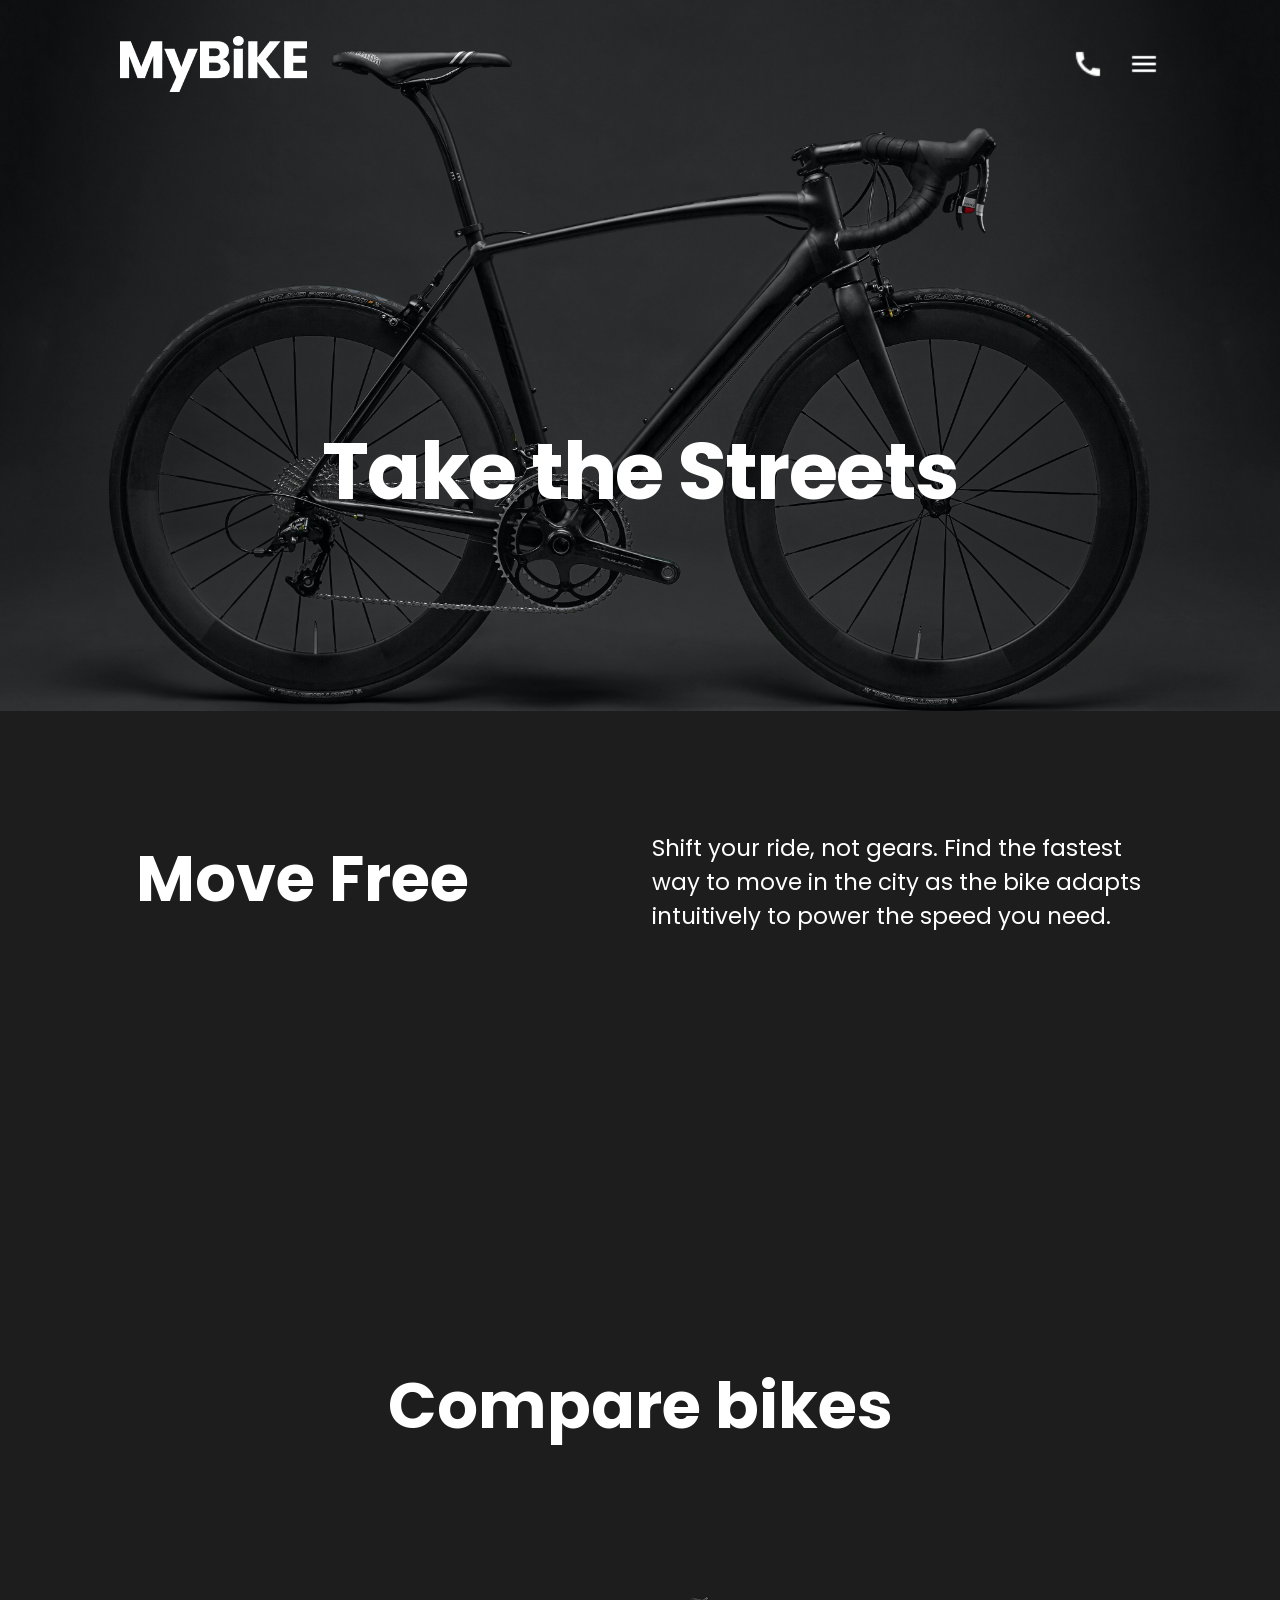
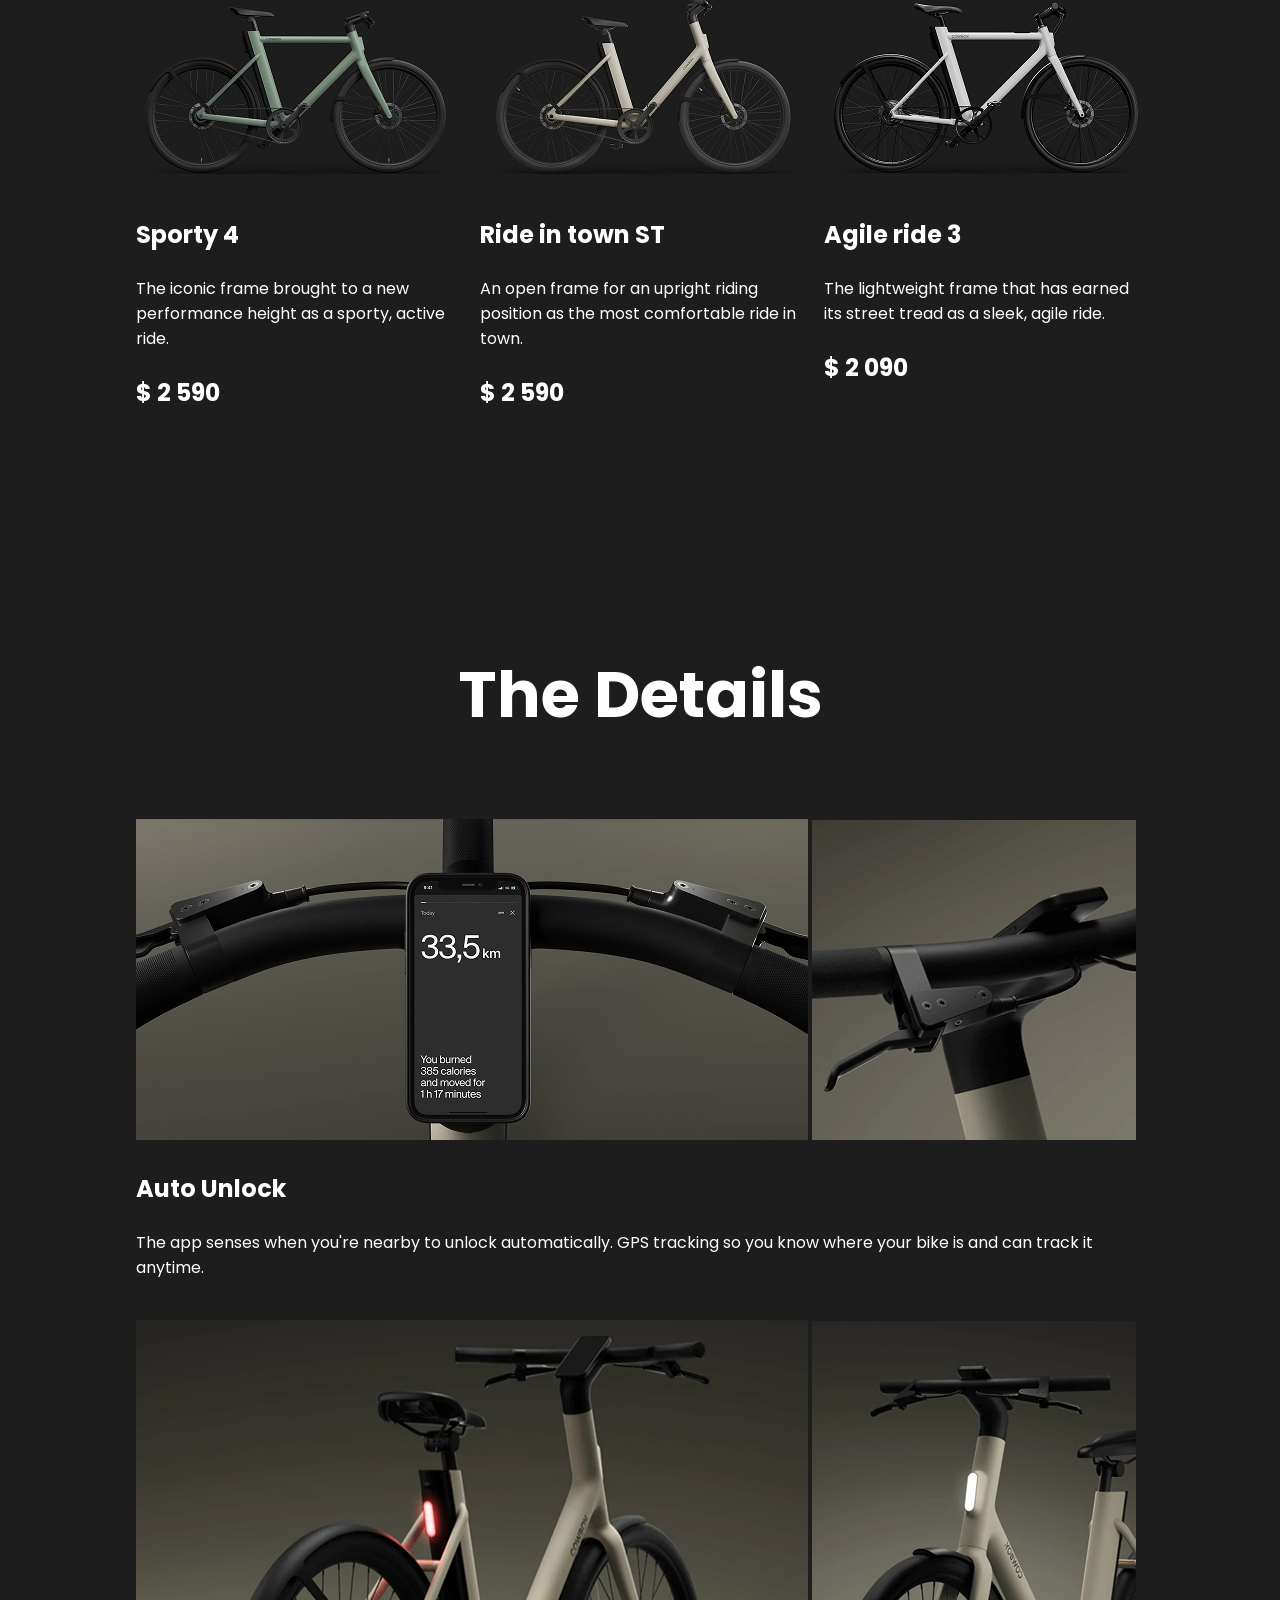
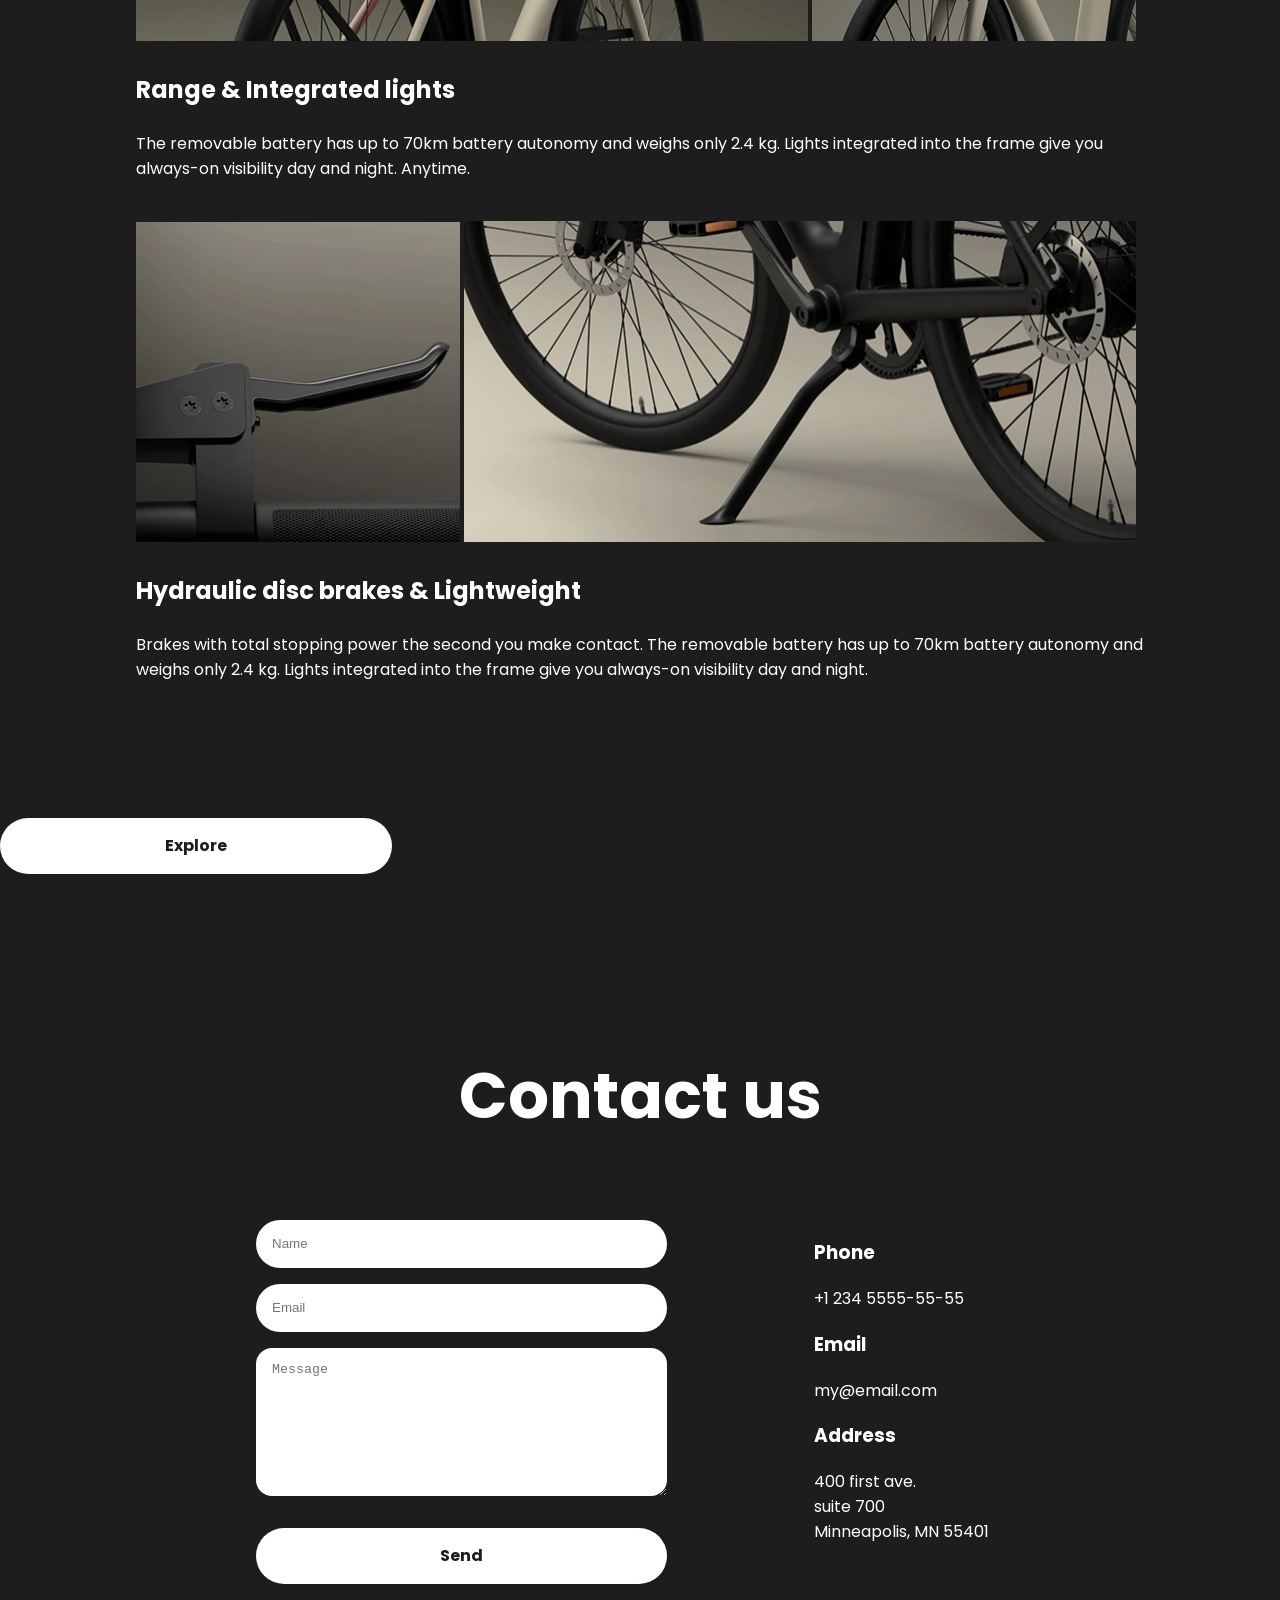
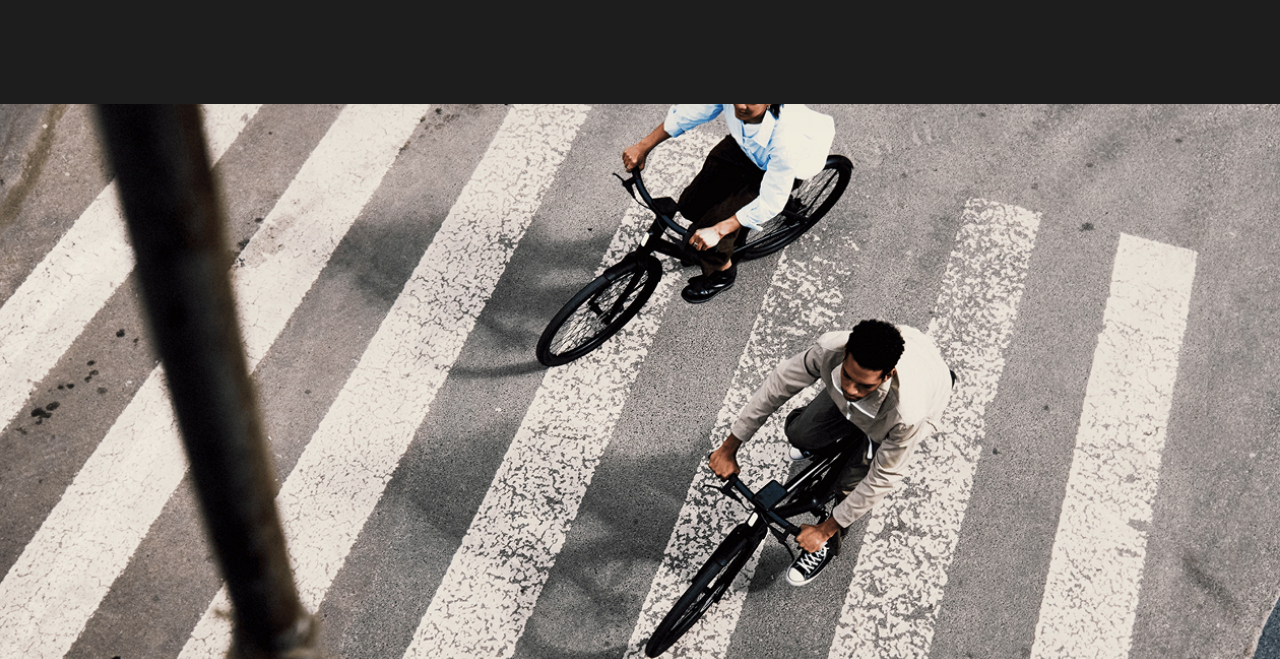
<file: index.html>
<!doctype html><html class="page" lang="en"><head><meta charset="utf-8"><meta name="viewport" content="width=device-width, initial-scale=1.0"><title>MYBIKE</title><link rel="stylesheet" href="index.667302ff.css"><link rel="icon shortcut" href="MyBIKE-32x32.210e249c.png" type="image/x-icon"><script src="index.cabb280d.js" defer></script></head><body class="page__corpo"> <header class="cabecalho menu" id="cabecalho"> <div class="cabecalho__superior"> <a href="#cabecalho"> <img src="MyBIKE-logo-320.94a63031.png" alt="MyBIKE logo" class="logo"> </a> <div class="cabecalho__icones"> <a href="tel:+1 234 5555-55-55" class="icone icone--telefone"></a> <a href="#menu" class="icone icone--menu"></a> </div> </div> <div class="cabecalho__inferior"> <h1 class="cabecalho__titulo">Take the Streets</h1> </div> </header> <aside class="menu menu--lateral page__menu" id="menu"> <div class="menu__cabecalho"> <a href="#cabecalho"> <img src="MyBIKE-menu-logo-320.7b7ab7cc.png" alt="MyBIKE-logo" class="logo"> </a> <a href="#cabecalho" class="icone icone--fechar"></a> </div> <nav class="itens"> <ul class="menu__lista"> <li class="menu__item"> <a class="menu--lateral__link" href="#cabecalho"> Home </a> </li> <li class="menu__item"> <a class="menu--lateral__link" href="#about-us"> About Us </a> </li> <li class="menu__item"> <a class="menu--lateral__link" href="#compare-bikes"> Compare Bikes </a> </li> <li class="menu__item"> <a class="menu--lateral__link" href="#details"> Details </a> </li> <li class="menu__item"> <a class="menu--lateral__link" href="#contact"> Contact Us </a> </li> </ul> </nav> <div class="menu--lateral__rodape"> <a class="menu--lateral__link" href="tel:+1 234 5555-55-55"> <p>+1 234 5555-55-55</p> </a> <a class="menu--lateral__link" href="#"> Book a test ride </a> </div> </aside> <main class="principal"> <section class="move-free principal__sessao" id="about-us"> <h2 class="move-free__subtitulo principal__subtitulo">Move Free</h2> <p class="center move-free__texto"> Shift your ride, <br> not gears. Find the fastest <br> way to move in the city <br> as the bike adapts <br> intuitively to power the <br> speed you need. </p> </section> <section class="compare-bikes principal__sessao" id="compare-bikes"> <h2 class="compare-bikes__subtitulo principal__subtitulo"> Compare bikes </h2> <article class="bike-1 principal__bloco"> <img class="compare-bikes__img" src="sporty-4.7c4b68a3.png" alt="sporty 4 bike"> <h3 class="destaque">Sporty 4</h3> <p class="compare-bikes__descricao"> The iconic frame brought to a new performance height as a sporty, <br> active ride. </p> <p class="destaque">$ 2 590</p> </article> <article class="bike-2 principal__bloco"> <img class="compare-bikes__img" src="ride-in-town.0a299a8d.png" alt="ride in town bike"> <h3 class="destaque">Ride in town ST</h3> <p class="compare-bikes__descricao"> An open frame for an upright <br> riding position as the most <br> comfortable ride in town. </p> <p class="destaque">$ 2 590</p> </article> <article class="bike-3 principal__bloco"> <img class="compare-bikes__img" src="agile-ride-3.c5b27275.png" alt="agile ride 3 bike"> <h3 class="destaque">Agile ride 3</h3> <p class="compare-bikes__descricao"> The lightweight frame that has <br> earned its street tread as a sleek, <br> agile ride. </p> <p class="destaque">$ 2 090</p> </article> </section> <section class="details principal__sessao" id="details"> <h2 class="details__subtitulo principal__subtitulo">The Details</h2> <div class="principal__bloco"> <div class="details__imagens"> <img class="details__img img-1" src="details-1.dd56a533.png" alt="Suporte para celular frontal"> <img class="details__img img-2" src="details-2.0291672c.png" alt="Suporte para celular traseiro"> </div> <h3 class="destaque">Auto Unlock</h3> <p> The app senses when you're <br> nearby to unlock automatically. <br> GPS tracking so you know where <br> your bike is and can track it <br> anytime. </p> </div> <div class="principal__bloco"> <div class="details__imagens"> <img class="details__img img-1" src="details-3.19379e76.png" alt="Suporte para celular frontal"> <img class="details__img img-2" src="details-4.79edbb7c.png" alt="Suporte para celular traseiro"> </div> <h3 class="destaque">Range & Integrated lights</h3> <p> The removable battery has up to <br> 70km battery autonomy and <br> weighs only 2.4 kg. <br> Lights integrated into the frame give you always-on visibility day and night. <br> Anytime. </p> </div> <div class="principal__bloco"> <div class="details__imagens"> <img class="details__img img-2" src="details-5.ede19589.png" alt="Suporte para celular frontal"> <img class="details__img img-1" src="details-6.c624b4dc.png" alt="Suporte para celular traseiro"> </div> <h3 class="destaque">Hydraulic disc brakes & Lightweight</h3> <p> Brakes with total stopping power <br> the second you make contact. The <br> removable battery has up to 70km <br> battery autonomy and weighs <br> only 2.4 kg. Lights integrated into <br> the frame give you always-on <br> visibility day and night. </p> </div> </section> <a href="#" class="button"> Explore </a> <section class="contato principal__sessao" id="contact"> <h2 class="contato__subtitulo principal__subtitulo">Contact us</h2> <div class="contato__box"> <div class="form"> <form onsubmit="this.reset(); return false;" action="#" class="contato__form"> <label for="nome" class="contato__label"> <input type="text" id="nome" name="nome" class="contato__input" placeholder="Name"> </label> <label for="email" class="contato__label"> <input type="email" id="email" name="email" class="contato__input" placeholder="Email"> </label> <textarea name="mensagem" id="mensagem" class="contato__message" placeholder="Message"></textarea> <a href="#" class="button"> Send </a> </form> </div> <div class="bloco-contato"> <h3 class="bloco-contato__titulo">Phone</h3> <a class="bloco-contato__link" href="tel:+1 234 5555-55-55"> <p class="bloco-contato__texto">+1 234 5555-55-55</p> </a> <h3 class="bloco-contato__titulo">Email</h3> <p class="bloco-contato__texto">my@email.com</p> <h3 class="bloco-contato__titulo">Address</h3> <a class="bloco-contato__link" target="_blank" href="https://maps.app.goo.gl/VCFoWiUyGATwZfUh7"> <p class="bloco-contato__texto"> 400 first ave. <br> suite 700 <br> Minneapolis, MN 55401 </p> </a> </div> </div> </section> </main> <footer class="rodape"></footer> </body></html>
</file>
<file: index.667302ff.css>
@import "https://fonts.googleapis.com/css2?family=Poppins:ital,wght@0,100;0,200;0,300;0,400;0,500;0,600;0,700;0,800;0,900;1,100;1,200;1,300;1,400;1,500;1,600;1,700;1,800;1,900&display=swap";.page{color:#fff;scroll-behavior:smooth;background-color:#1d1d1d;font-family:poppins,sans-serif;font-size:16px}.page__corpo{margin:0}.page__menu{opacity:0;pointer-events:none;transition:all .3s;position:fixed;top:0;left:0;right:0;transform:translate(-100%)}.page__menu:target{opacity:1;pointer-events:all;transform:translate(0)}.page:has(.page__menu:target){overflow:hidden}.menu{box-sizing:border-box;-ms-flex-direction:column;flex-direction:column;height:100vh;display:-ms-flexbox;display:flex}.menu__cabecalho{-ms-flex-pack:justify;justify-content:space-between;-ms-flex-align:center;align-items:center;display:-ms-flexbox;display:flex}.menu__lista{letter-spacing:2px;-ms-flex-direction:column;flex-direction:column;gap:32px;margin:24px 0 40px;padding:0;font-size:22px;line-height:22px;list-style:none;display:-ms-flexbox;display:flex}.cabecalho{text-align:center;background-image:url(Cover_photo-1260.ee43c7af.png);background-position:90%;background-size:cover;-ms-flex-pack:justify;justify-content:space-between;padding:24px 20px 40px}.cabecalho__superior{-ms-flex-pack:justify;justify-content:space-between;-ms-flex-align:center;align-items:center;display:-ms-flexbox;display:flex}.cabecalho__icones{gap:24px;display:-ms-flexbox;display:flex}.cabecalho__titulo{letter-spacing:-1.5px;margin:0;font-size:36px;font-weight:700}.logo{width:130px;height:38px;display:-ms-flexbox;display:flex}.menu--lateral{color:#1d1d1d;text-transform:uppercase;background-color:#c2c2c2;padding:24px 20px;font-weight:600}.menu--lateral__rodape{-ms-flex-direction:column;flex-direction:column;gap:16px;font-size:16px;line-height:27px;display:-ms-flexbox;display:flex}.menu--lateral__rodape a:last-child{border-bottom:2px solid #1d1d1d;width:-moz-fit-content;width:fit-content;padding-bottom:4px;display:inline-block}.menu--lateral__link{all:unset;cursor:pointer}.icone{background-size:contain;width:24px;height:24px;transition:transform .3s;display:block}.icone:hover{transform:scale(1.2)}.icone--telefone{background-image:url(icone-telefone.cc4ea346.png)}.icone--menu{background-image:url(icone-menu.2a2e46a4.png);transition:background-image .3s}.icone--menu:hover{background-image:url(icone-menu-hover.6d84898d.png)}.icone--fechar{background-image:url(menu-close-button.a5c973bd.png)}@media (min-width:744px){.logo{width:187px;height:56px}.cabecalho{padding:0}.cabecalho__superior{padding:36px 72px}.icone{width:32px;height:32px}.cabecalho__titulo{letter-spacing:-1.5px;padding-bottom:100px;font-size:64px;font-weight:700}.menu--lateral{padding:36px 72px}}@media (min-width:1260px){.cabecalho{height:711px}.cabecalho__titulo{padding-bottom:180px;font-size:80px}.cabecalho__superior{padding:36px 120px}.icone--telefone:hover:before{content:"+1 234 555-55-55";color:#fff;letter-spacing:2px;font-size:12px;font-weight:700;line-height:16px;position:absolute;top:8px;left:-140px}.menu--lateral{padding:36px 120px}}.destaque{font-size:24px;font-weight:700}.button{color:#1d1d1d;cursor:pointer;text-align:center;background-color:#fff;border-radius:50px;justify-self:center;font-weight:700;line-height:56px;text-decoration:none;display:inline-block}.button:hover{box-shadow:1px 4px 16px rgba(232,232,240,.4)}.button:active{box-shadow:1px 4px 16px rgba(232,232,240,.64)}.contato{gap:16px;display:grid}.contato__label>.contato__input{box-sizing:border-box;border:none;border-radius:50px;width:100%;height:48px;padding:14px 16px}.contato__message{box-sizing:border-box;border:none;border-radius:16px;width:100%;height:148px;padding:14px 16px}.contato__form{-ms-flex-direction:column;flex-direction:column;gap:16px;display:-ms-flexbox;display:flex}.contato__form .button{margin-top:16px}.bloco-contato__link{all:unset;cursor:pointer}img:hover{transition:all .3s ease-in-out;scale:1.2}@media (max-width:743px){.principal{grid-template-columns:320px;-ms-flex-pack:center;justify-content:center;display:grid}.principal__subtitulo{text-align:center;font-size:32px;font-weight:600}.principal__bloco{-ms-flex-direction:column;flex-direction:column;margin-bottom:40px;padding:0 20px;display:-ms-flexbox;display:flex}.principal__sessao{-ms-flex-direction:column;flex-direction:column;padding-top:92px;display:-ms-flexbox;display:flex}.move-free{margin-top:60px}.move-free__texto{font-size:23px}.center{padding:20px}.details__imagens{gap:20px;display:-ms-flexbox;display:flex}.details__img{object-fit:cover;width:130px;height:130px}.button{width:278px;height:56px;padding:0}.form{padding:20px}.contato{gap:16px;display:grid}.contato__label>.contato__input{box-sizing:border-box;border:none;border-radius:50px;width:100%;height:48px;padding:14px 16px}.contato__message{box-sizing:border-box;border:none;border-radius:16px;width:100%;height:148px;padding:14px 16px}.bloco-contato{padding:20px}.bloco-contato__titulo{letter-spacing:0;margin:0;font-size:14px;font-weight:400}.bloco-contato__texto{font-size:16px;font-weight:500;font-style:medium;letter-spacing:0}}@media (min-width:744px){.principal__sessao{grid-template-columns:repeat(6,80px);gap:24px;padding:60px 72px;display:grid}.principal__subtitulo{font-size:48px}.principal__bloco{grid-column:2/6;padding:0}.move-free__subtitulo{grid-column:span 3;margin:0}.move-free__texto{grid-column:span 3;margin:0;font-size:23px}.compare-bikes{margin-top:132px}.compare-bikes__subtitulo{text-align:center;grid-column:span 6}.compare-bikes__img{width:392px;height:319px}.compare-bikes br{display:none}.details__subtitulo{grid-column:3/7;display:block}.details .principal__bloco{grid-column:span 6;width:100%}.details br{display:none}.img-1{width:392px;height:187px}.img-2{width:184px;height:187px}.button{grid-column:3/6;width:392px;display:block}.contato{gap:16px;display:grid}.contato__label>.contato__input{box-sizing:border-box;border:none;border-radius:50px;width:100%;height:48px;padding:14px 16px}.contato__message{box-sizing:border-box;border:none;border-radius:16px;width:100%;height:148px;padding:14px 16px}.contato__subtitulo{grid-column:3/7}.contato__box{grid-template-columns:repeat(6,80px);gap:24px;padding:0 72px;display:grid}.form{grid-column:1/4}.form .button{width:288px}.bloco-contato{grid-column:4/7}.contato__label,.contato__message{box-sizing:border-box;width:288px}}@media (min-width:1260px){.main{-ms-flex-direction:column;flex-direction:column;display:-ms-flexbox;display:flex}.principal__sessao{grid-template-columns:repeat(12,62px);-ms-flex-pack:center;justify-content:center;gap:24px;padding:120px}.principal__subtitulo{font-size:64px}.move-free__subtitulo{grid-column:span 6;margin:0}.move-free__texto{grid-column:span 6;padding:0}.move-free__texto br{display:none}.compare-bikes__subtitulo{text-align:center;grid-column:span 12}.compare-bikes__img{width:324px;height:256px}.compare-bikes .principal__bloco{grid-column:span 4;width:324px;height:424px}.details__subtitulo{text-align:center;grid-column:span 12}.details .principal__bloco{grid-column:span 12}.img-1{width:672px;height:321px}.img-2{width:324px;height:320px}.contato__subtitulo{text-align:center;grid-column:span 12}.contato__box{grid-template-columns:repeat(12,62px);gap:0;padding:0 120px}.form{grid-column:1/5;padding:0}.bloco-contato{grid-column:10/13;padding:0}.bloco-contato__titulo:hover,.bloco-contato__texto:hover{color:#c2c2c2}.contato__label,.contato__message,.contato .button{width:411px}}.rodape{z-index:-1;background-image:url(rodape-imagem.8c38c648.png);background-position:135%;background-size:cover;width:100%;height:200px;position:sticky}@media (min-width:744px){.rodape{height:400px}}@media (min-width:1260px){.rodape{height:555px}}
/*# sourceMappingURL=index.667302ff.css.map */
</file>
